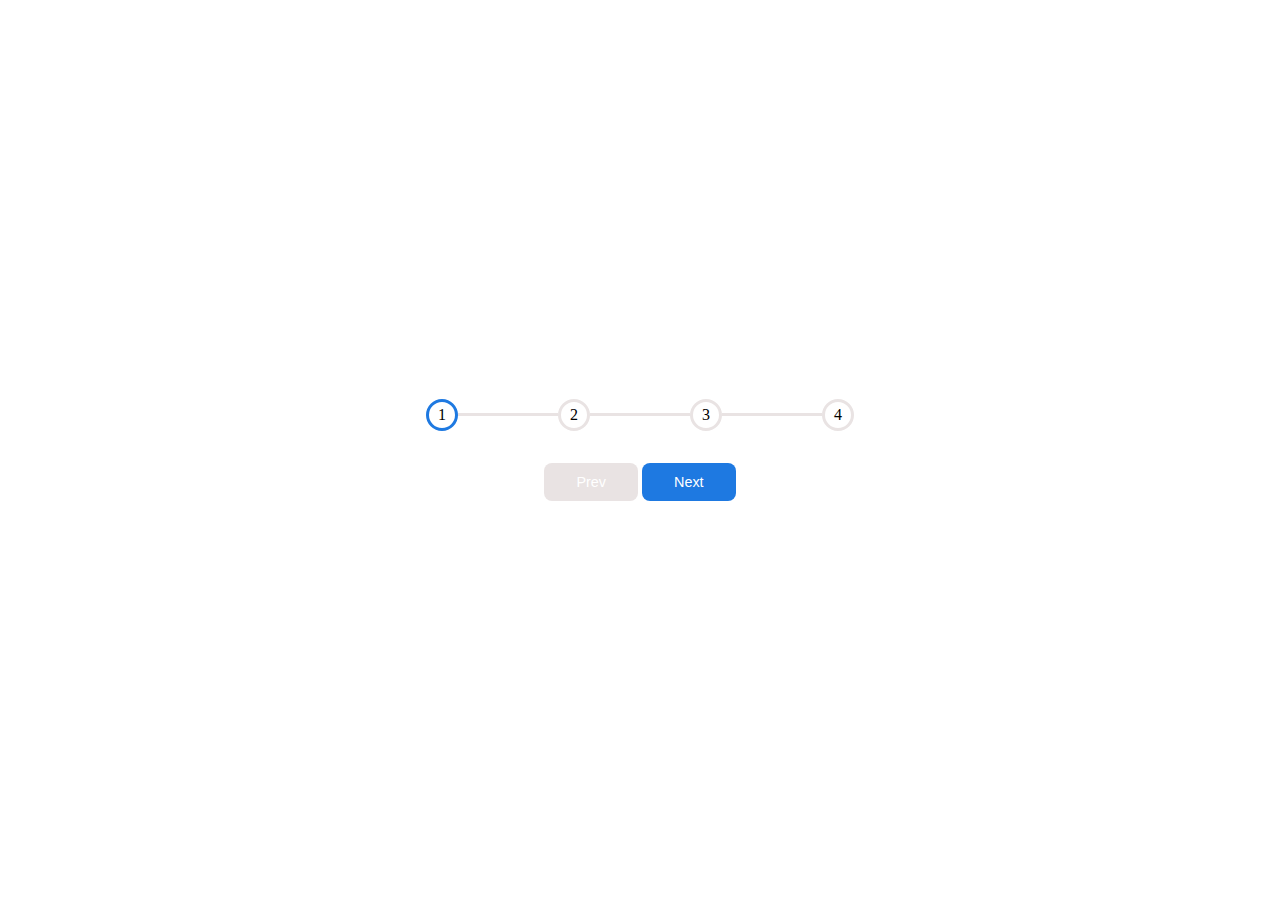
<file: 02_Progress_Steps/index.html>
<!DOCTYPE html>
<html lang="en">

<head>
    <meta charset="UTF-8">
    <meta name="viewport" content="width=device-width, initial-scale=1.0">
    <title>Progress steps</title>
    <link rel="stylesheet" href="style.css">
    <script src="main.js" defer></script>
</head>

<body>
    <section class="process">
        <div class="process__step process__step--active">
            1
        </div>
        <div class="process__line"></div>
        <div class="process__step">
            2
        </div>
        <div class="process__line"></div>
        <div class="process__step">
            3
        </div>
        <div class="process__line"></div>
        <div class="process__step">
            4
        </div>
    </section>
    <section class="navigation">
        <button class="navigation__btn" disabled>Prev</button>
        <button class="navigation__btn">Next</button>
    </section>

</body>

</html>
</file>
<file: 02_Progress_Steps/style.css>
html {
    margin: 0;
    padding: 0;
    box-sizing: border-box;
}

*,
*::after,
*::before {
    margin: inherit;
    padding: inherit;
    box-sizing: inherit;
}

body {
    display: flex;
    align-items: center;
    justify-content: center;
    height: 100vh;
    flex-direction: column;
}

.process {
    display: flex;
    align-items: center;
    margin-bottom: 1rem;
}

.process__step {
    display: flex;
    align-items: center;
    justify-content: center;
    width: 2rem;
    height: 2rem;
    border-radius: 50%;
    border: 3px solid #e9e3e3;
    transition: border-color 0.3s ease-in-out;
}

.process__line {
    height: 3px;
    background-color: #e9e3e3;
    width: 100px;
    transition: background-color 0.3s ease-in-out 0.1s;
}

.process__step--active {
    border-color: #1e79e1;
}

.process__line--active {
    background-color: #1e79e1;
}

.navigation__btn {
    border: none;
    background-color: #1e79e1;
    color: #fff;
    padding: 0.7rem 2rem;
    border-radius: 0.5rem;
    font-size: 0.9rem;
}

.navigation__btn:disabled {
    background-color: #e9e3e3;
}
</file>
